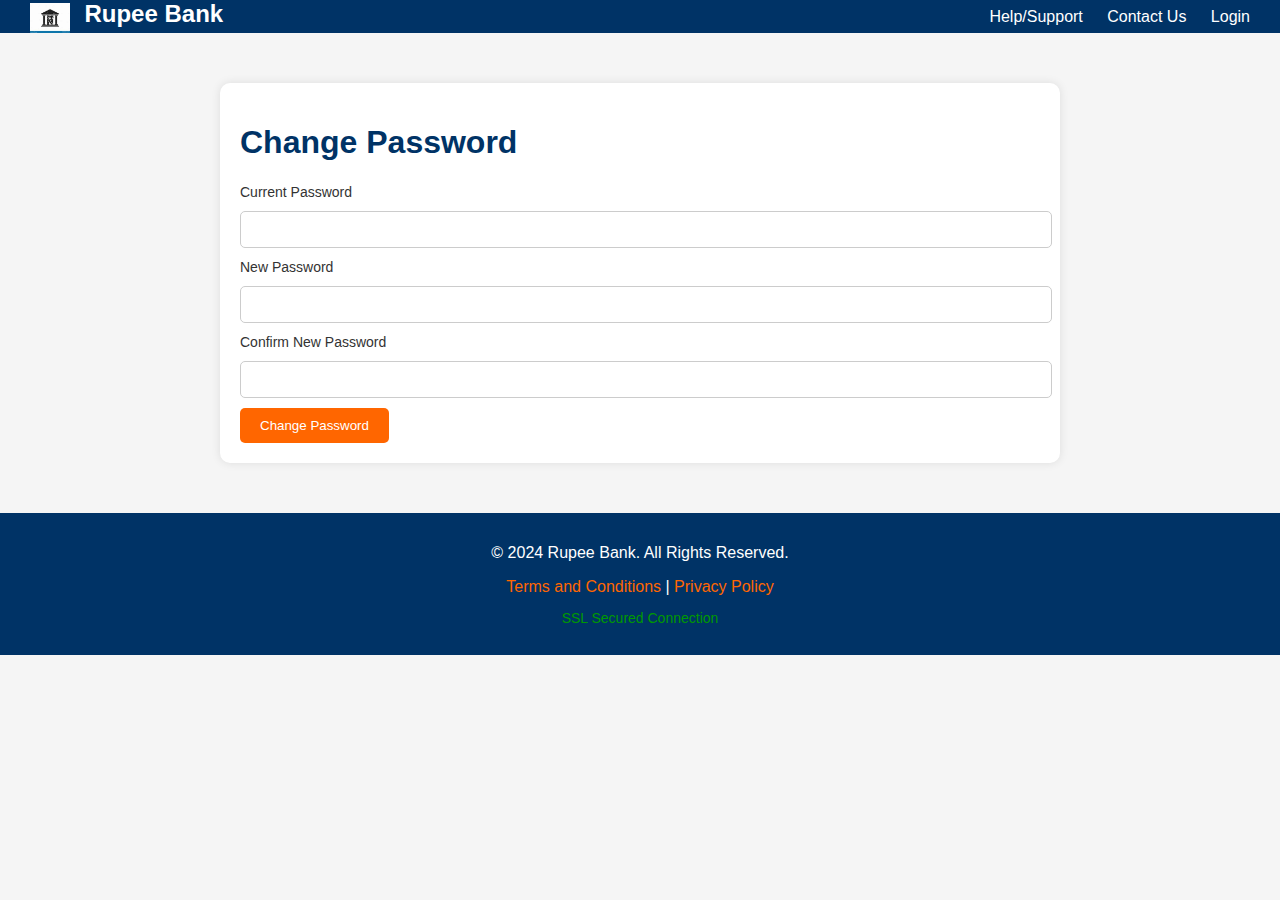
<file: change-password.html>
<!DOCTYPE html>
<html lang="en">
<head>
    <meta charset="UTF-8">
    <meta name="viewport" content="width=device-width, initial-scale=1.0">
    <meta http-equiv="X-UA-Compatible" content="ie=edge">
    <title>Change Password - Rupee Bank</title>
    <link rel="stylesheet" href="styles.css">
</head>
<body>
    <header>
        <div class="logo">
            <img src="rupee.jpg" alt="Rupee Bank Logo"> <span>Rupee Bank</span>
        </div>
        <nav>
            <a href="help-support.html">Help/Support</a>
            <a href="contact.html">Contact Us</a>
            <a href="index.html">Login</a>
        </nav>
    </header>

    <div class="content-container">
        <h1>Change Password</h1>
        <form class="change-password-form">
            <div class="input-group">
                <label for="currentPassword">Current Password</label>
                <input type="password" id="currentPassword" required>
            </div>
            <div class="input-group">
                <label for="newPassword">New Password</label>
                <input type="password" id="newPassword" required>
            </div>
            <div class="input-group">
                <label for="confirmPassword">Confirm New Password</label>
                <input type="password" id="confirmPassword" required>
            </div>
            <button type="submit">Change Password</button>
        </form>
    </div>

    <footer>
        <p>&copy; 2024 Rupee Bank. All Rights Reserved.</p>
        <div class="footer-links">
            <a href="terms.html">Terms and Conditions</a> | 
            <a href="privacy_policy.html">Privacy Policy</a>  
           
        </div>
        <p class="secure-info"><i class="fas fa-lock"></i><span> SSL Secured Connection</span></p>
    </footer>
</body>
</html>
</file>
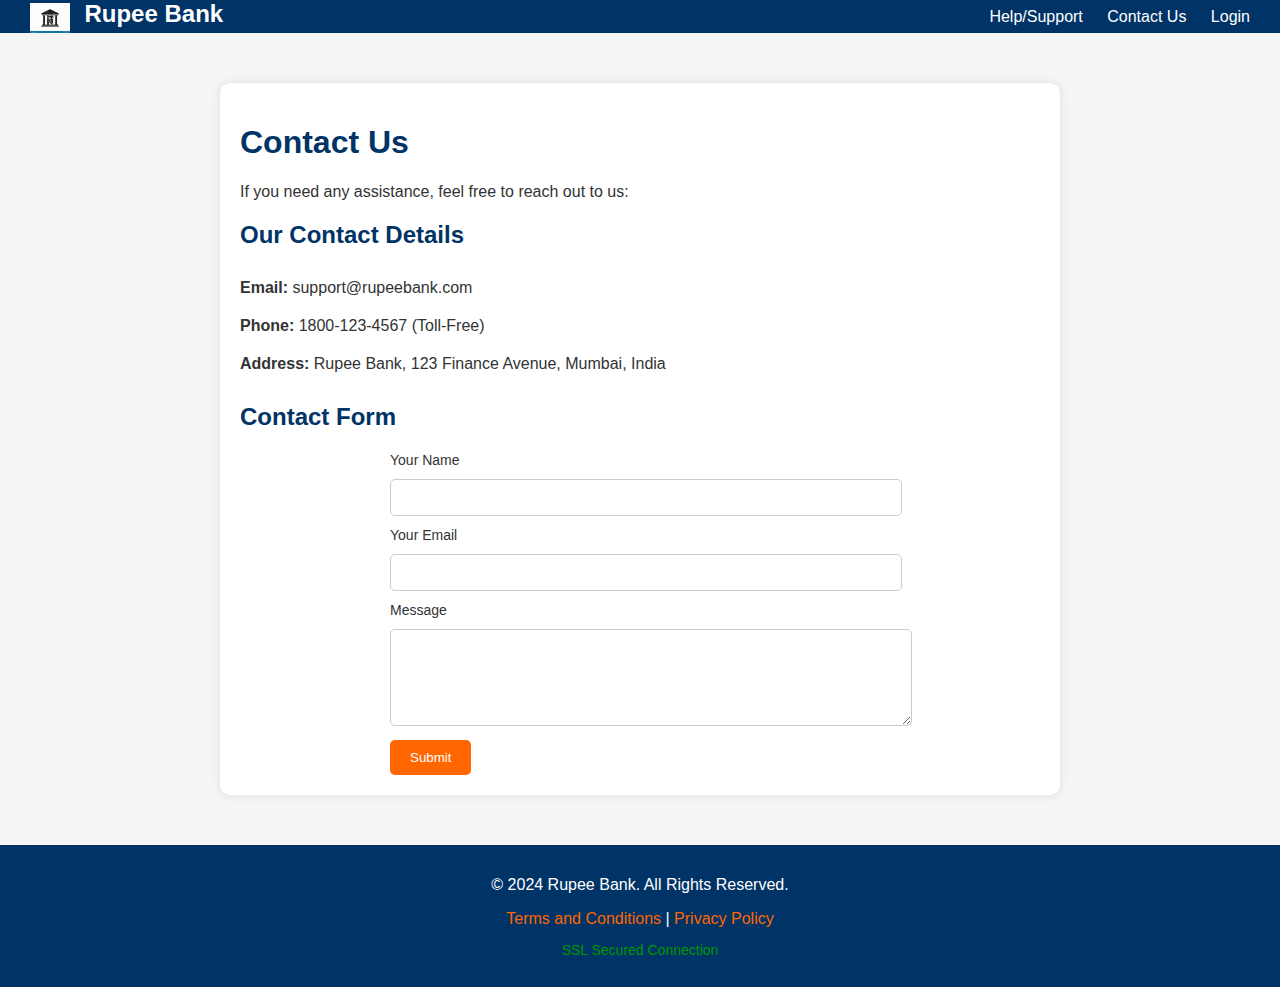
<file: contact.html>
<!DOCTYPE html>
<html lang="en">
<head>
    <meta charset="UTF-8">
    <meta name="viewport" content="width=device-width, initial-scale=1.0">
    <meta http-equiv="X-UA-Compatible" content="ie=edge">
    <title>Contact Us - Rupee Bank</title>
    <link rel="stylesheet" href="styles.css">
</head>
<body>
    <header>
        <div class="logo">
            <img src="rupee.jpg" alt="Rupee Bank Logo"> <span>Rupee Bank</span>
        </div>
        <nav>
            <a href="help-support.html">Help/Support</a>
            <a href="contact.html">Contact Us</a>
            <a href="index.html">Login</a>
        </nav>
    </header>

    <div class="content-container">
        <h1>Contact Us</h1>
        <p>If you need any assistance, feel free to reach out to us:</p>

        <h2>Our Contact Details</h2>
        <ul>
            <li><strong>Email:</strong> support@rupeebank.com</li>
            <li><strong>Phone:</strong> 1800-123-4567 (Toll-Free)</li>
            <li><strong>Address:</strong> Rupee Bank, 123 Finance Avenue, Mumbai, India</li>
        </ul>

        <h2>Contact Form</h2>
        <form class="contact-form">
            <div class="input-group">
                <label for="name">Your Name</label>
                <input type="text" id="name" required>
            </div>
            <div class="input-group">
                <label for="email">Your Email</label>
                <input type="email" id="email" required>
            </div>
            <div class="input-group">
                <label for="message">Message</label>
                <textarea id="message" rows="5" required></textarea>
            </div>
            <button type="submit">Submit</button>
        </form>
    </div>
    <footer>
        <p>&copy; 2024 Rupee Bank. All Rights Reserved.</p>
        <div class="footer-links">
            <a href="terms.html">Terms and Conditions</a> | 
            <a href="privacy_policy.html">Privacy Policy</a>  
           
        </div>
        <p class="secure-info"><i class="fas fa-lock"></i><span> SSL Secured Connection</span></p>
    </footer>
</body>
</html>
</file>
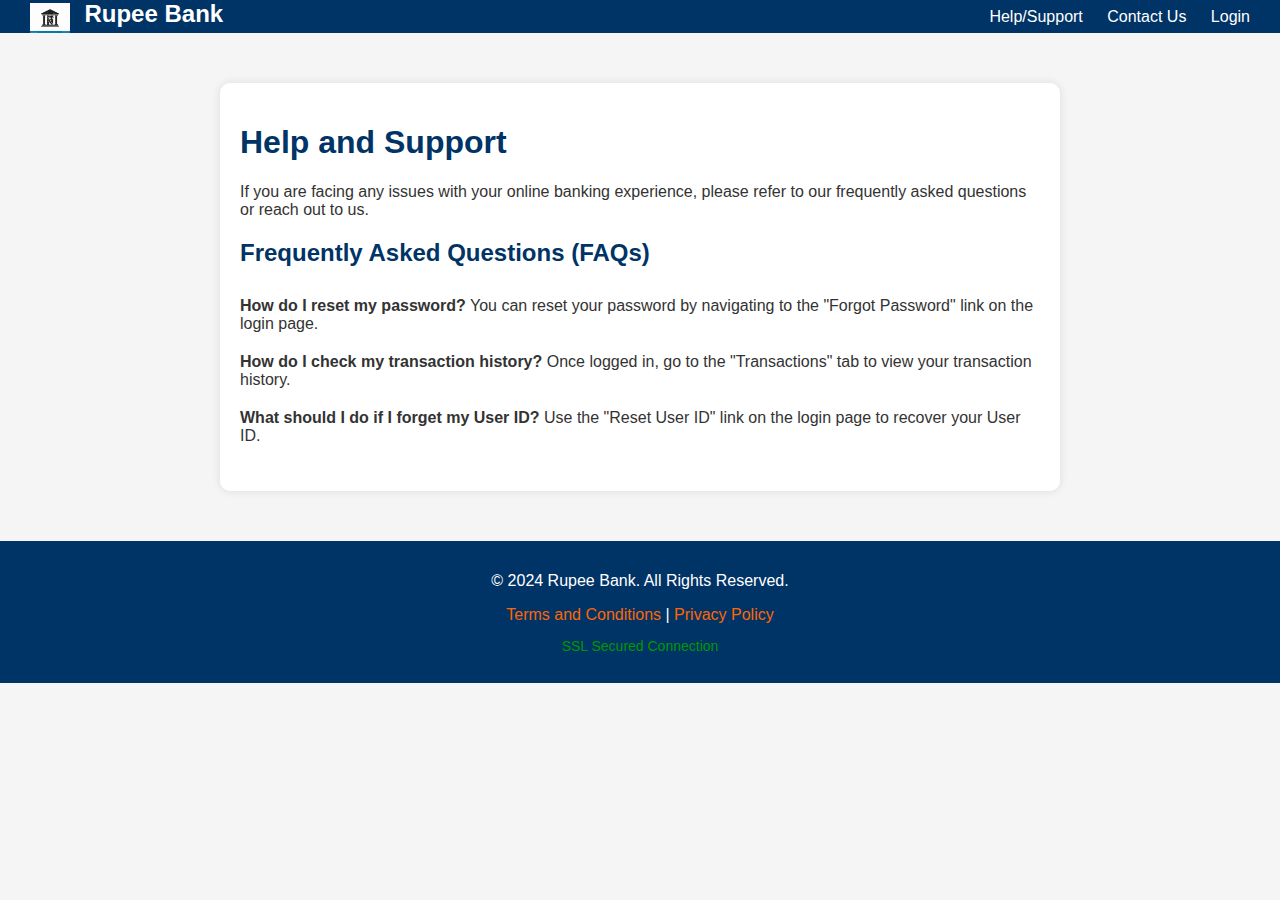
<file: help-support.html>
<!DOCTYPE html>
<html lang="en">
<head>
    <meta charset="UTF-8">
    <meta name="viewport" content="width=device-width, initial-scale=1.0">
    <meta http-equiv="X-UA-Compatible" content="ie=edge">
    <title>Help and Support - Rupee Bank</title>
    <link rel="stylesheet" href="styles.css">
</head>
<body>
    <header>
        <div class="logo">
            <img src="rupee.jpg" alt="Rupee Bank Logo"> <span>Rupee Bank</span>
        </div>
        <nav>
            <a href="help-support.html">Help/Support</a>
            <a href="contact.html">Contact Us</a>
            <a href="index.html">Login</a>
        </nav>
    </header>

    <div class="content-container">
        <h1>Help and Support</h1>
        <p>If you are facing any issues with your online banking experience, please refer to our frequently asked questions or reach out to us.</p>
        
        <h2>Frequently Asked Questions (FAQs)</h2>
        <ul>
            <li><strong>How do I reset my password?</strong> You can reset your password by navigating to the "Forgot Password" link on the login page.</li>
            <li><strong>How do I check my transaction history?</strong> Once logged in, go to the "Transactions" tab to view your transaction history.</li>
            <li><strong>What should I do if I forget my User ID?</strong> Use the "Reset User ID" link on the login page to recover your User ID.</li>
            <!-- Add more FAQs as necessary -->
        </ul>
    </div>

    <footer>
        <p>&copy; 2024 Rupee Bank. All Rights Reserved.</p>
        <div class="footer-links">
            <a href="terms.html">Terms and Conditions</a> | 
            <a href="privacy_policy.html">Privacy Policy</a>  
          
        </div>
        <p class="secure-info"><i class="fas fa-lock"></i><span> SSL Secured Connection</span></p>
    </footer>
</body>
</html>
</file>
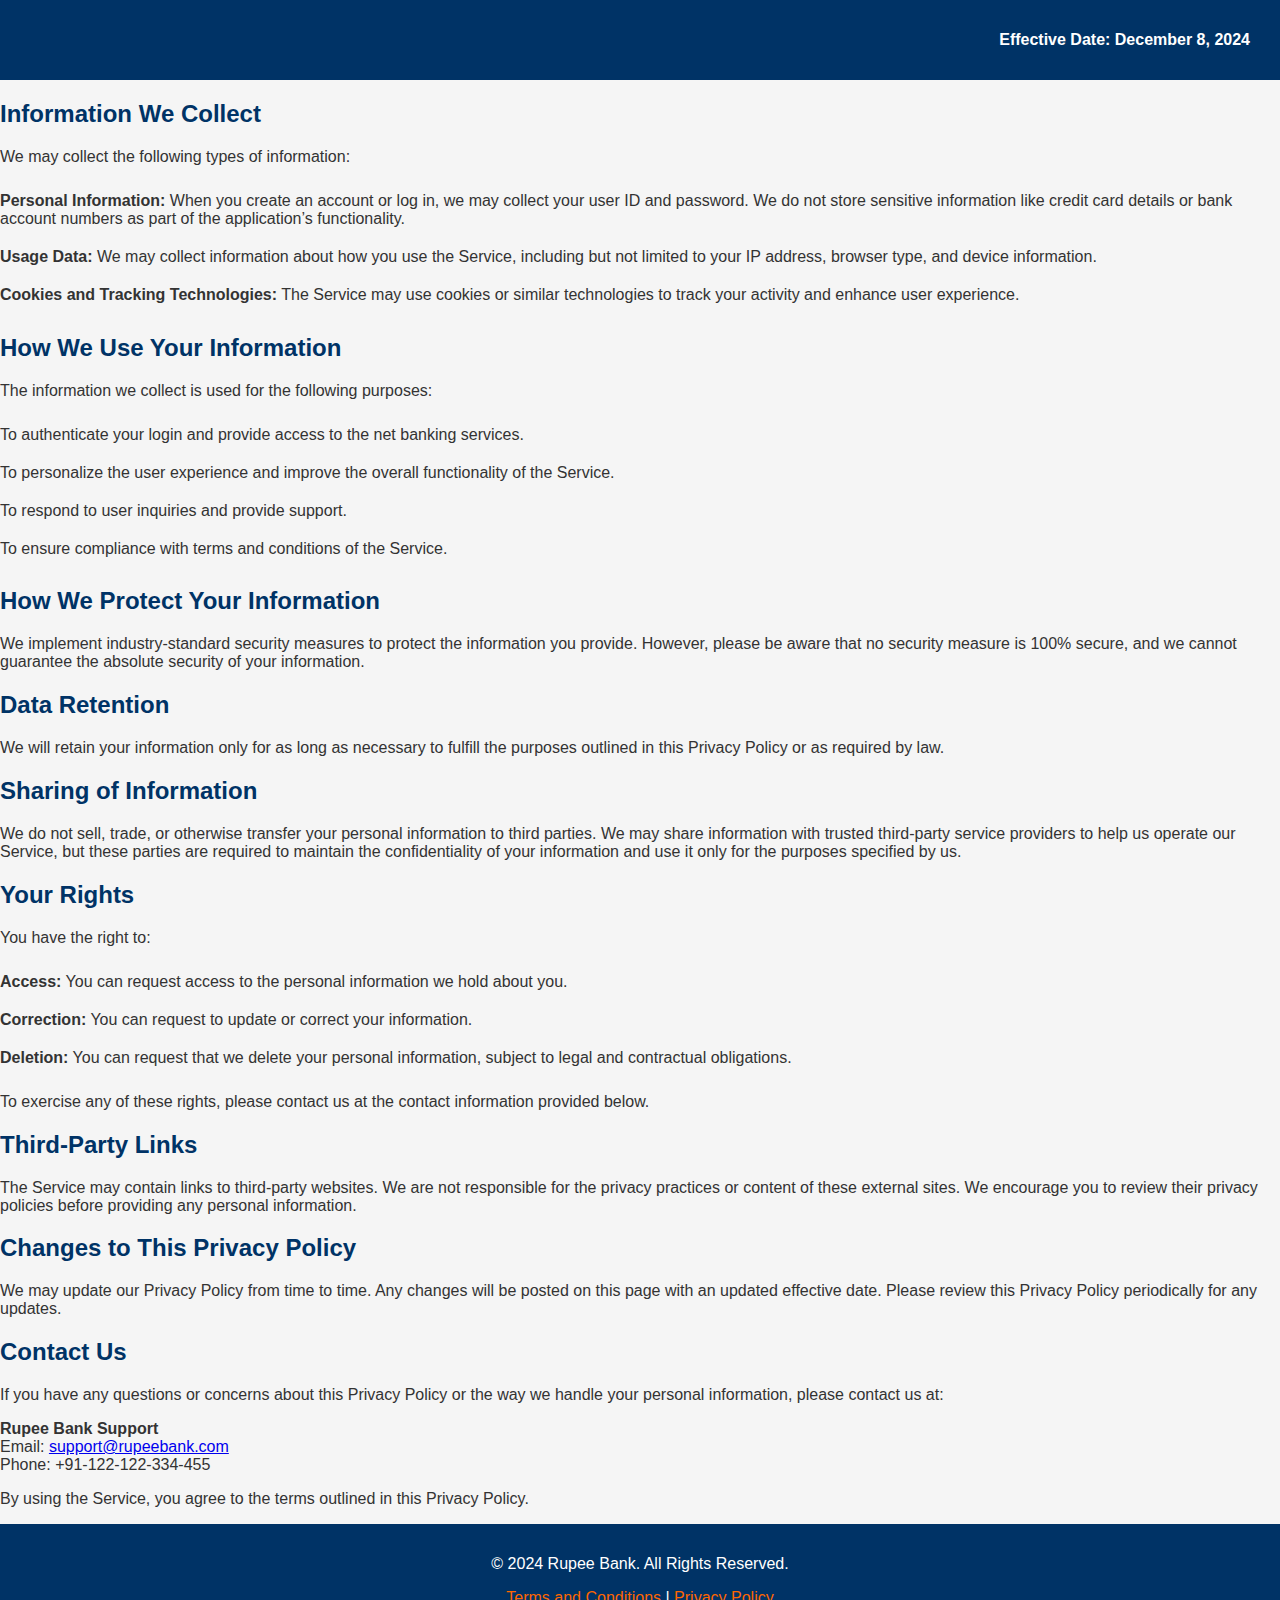
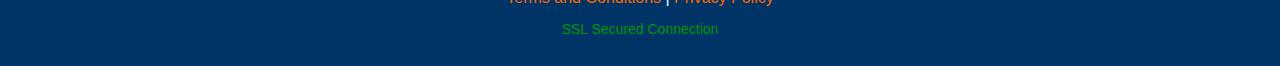
<file: privacy_policy.html>
<!DOCTYPE html>
<html lang="en">
<head>
    <meta charset="UTF-8">
    <meta name="viewport" content="width=device-width, initial-scale=1.0">
    <title>Privacy Policy - Rupee Bank</title>
    <link rel="stylesheet" href="styles.css">
</head>
<body>
    <div class="container">
        <header>
            <h1>Privacy Policy for Rupee Bank</h1>
            <p><strong>Effective Date: December 8, 2024</strong></p>
        </header>

        <section>
            <h2>Information We Collect</h2>
            <p>We may collect the following types of information:</p>
            <ul>
                <li><strong>Personal Information:</strong> When you create an account or log in, we may collect your user ID and password. We do not store sensitive information like credit card details or bank account numbers as part of the application’s functionality.</li>
                <li><strong>Usage Data:</strong> We may collect information about how you use the Service, including but not limited to your IP address, browser type, and device information.</li>
                <li><strong>Cookies and Tracking Technologies:</strong> The Service may use cookies or similar technologies to track your activity and enhance user experience.</li>
            </ul>
        </section>

        <section>
            <h2>How We Use Your Information</h2>
            <p>The information we collect is used for the following purposes:</p>
            <ul>
                <li>To authenticate your login and provide access to the net banking services.</li>
                <li>To personalize the user experience and improve the overall functionality of the Service.</li>
                <li>To respond to user inquiries and provide support.</li>
                <li>To ensure compliance with terms and conditions of the Service.</li>
            </ul>
        </section>

        <section>
            <h2>How We Protect Your Information</h2>
            <p>We implement industry-standard security measures to protect the information you provide. However, please be aware that no security measure is 100% secure, and we cannot guarantee the absolute security of your information.</p>
        </section>

        <section>
            <h2>Data Retention</h2>
            <p>We will retain your information only for as long as necessary to fulfill the purposes outlined in this Privacy Policy or as required by law.</p>
        </section>

        <section>
            <h2>Sharing of Information</h2>
            <p>We do not sell, trade, or otherwise transfer your personal information to third parties. We may share information with trusted third-party service providers to help us operate our Service, but these parties are required to maintain the confidentiality of your information and use it only for the purposes specified by us.</p>
        </section>

        <section>
            <h2>Your Rights</h2>
            <p>You have the right to:</p>
            <ul>
                <li><strong>Access:</strong> You can request access to the personal information we hold about you.</li>
                <li><strong>Correction:</strong> You can request to update or correct your information.</li>
                <li><strong>Deletion:</strong> You can request that we delete your personal information, subject to legal and contractual obligations.</li>
            </ul>
            <p>To exercise any of these rights, please contact us at the contact information provided below.</p>
        </section>

        <section>
            <h2>Third-Party Links</h2>
            <p>The Service may contain links to third-party websites. We are not responsible for the privacy practices or content of these external sites. We encourage you to review their privacy policies before providing any personal information.</p>
        </section>

        <section>
            <h2>Changes to This Privacy Policy</h2>
            <p>We may update our Privacy Policy from time to time. Any changes will be posted on this page with an updated effective date. Please review this Privacy Policy periodically for any updates.</p>
        </section>

        <section>
            <h2>Contact Us</h2>
            <p>If you have any questions or concerns about this Privacy Policy or the way we handle your personal information, please contact us at:</p>
            <p><strong>Rupee Bank Support</strong><br>
            Email: <a href="mailto:support@rupeebank.com">support@rupeebank.com</a><br>
            Phone: +91-122-122-334-455</p>
        </section>

    <section>
        <p>By using the Service, you agree to the terms outlined in this Privacy Policy.</p>
    </section>
        <footer>
        <p>&copy; 2024 Rupee Bank. All Rights Reserved.</p>
        <div class="footer-links">
            <a href="terms.html">Terms and Conditions</a> | 
            <a href="privacy_policy.html">Privacy Policy</a>  
          
        </div>
        <p class="secure-info"><i class="fas fa-lock"></i><span> SSL Secured Connection</span></p>
    </footer>
    </div>
</body>
</html>
</file>
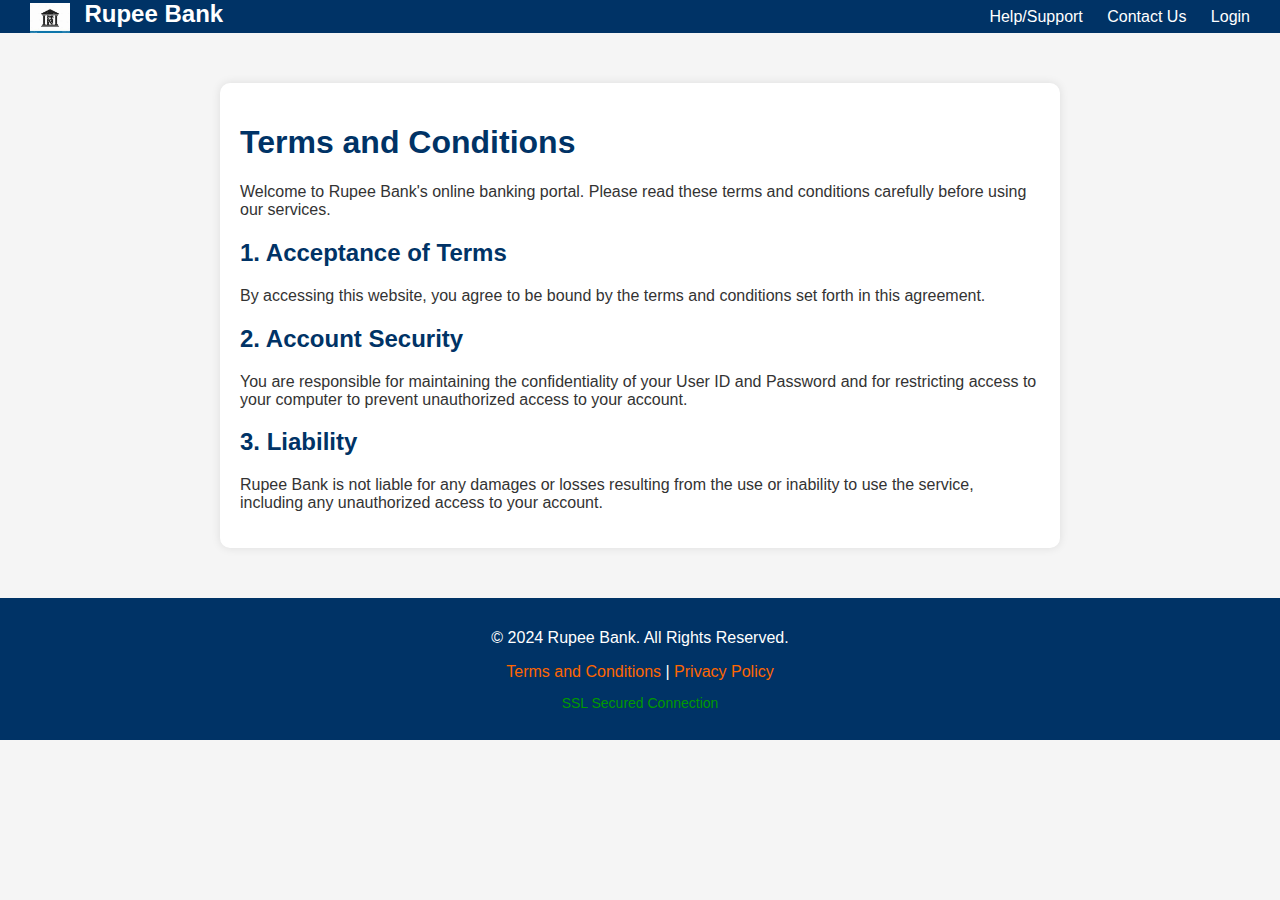
<file: terms.html>
<!DOCTYPE html>
<html lang="en">
<head>
    <meta charset="UTF-8">
    <meta name="viewport" content="width=device-width, initial-scale=1.0">
    <meta http-equiv="X-UA-Compatible" content="ie=edge">
    <title>Terms and Conditions - Rupee Bank</title>
    <link rel="stylesheet" href="styles.css">
</head>
<body>
    <header>
        <div class="logo">
            <img src="rupee.jpg" alt="Rupee Bank Logo"> <span>Rupee Bank</span>
        </div>
        <nav>
            <a href="help-support.html">Help/Support</a>
            <a href="contact.html">Contact Us</a>
            <a href="index.html">Login</a>
        </nav>
    </header>

    <div class="content-container">
        <h1>Terms and Conditions</h1>
        <p>Welcome to Rupee Bank's online banking portal. Please read these terms and conditions carefully before using our services.</p>
        
        <h2>1. Acceptance of Terms</h2>
        <p>By accessing this website, you agree to be bound by the terms and conditions set forth in this agreement.</p>
        
        <h2>2. Account Security</h2>
        <p>You are responsible for maintaining the confidentiality of your User ID and Password and for restricting access to your computer to prevent unauthorized access to your account.</p>
        
        <!-- Add more sections as needed -->
        
        <h2>3. Liability</h2>
        <p>Rupee Bank is not liable for any damages or losses resulting from the use or inability to use the service, including any unauthorized access to your account.</p>

        <!-- More content related to terms -->
    </div>

    <footer>
        <p>&copy; 2024 Rupee Bank. All Rights Reserved.</p>
        <div class="footer-links">
            <a href="terms.html">Terms and Conditions</a> | 
            <a href="privacy_policy.html">Privacy Policy</a> 
            
        </div>
        <p class="secure-info"><i class="fas fa-lock"></i><span> SSL Secured Connection</span></p>
    </footer>
</body>
</html>
</file>
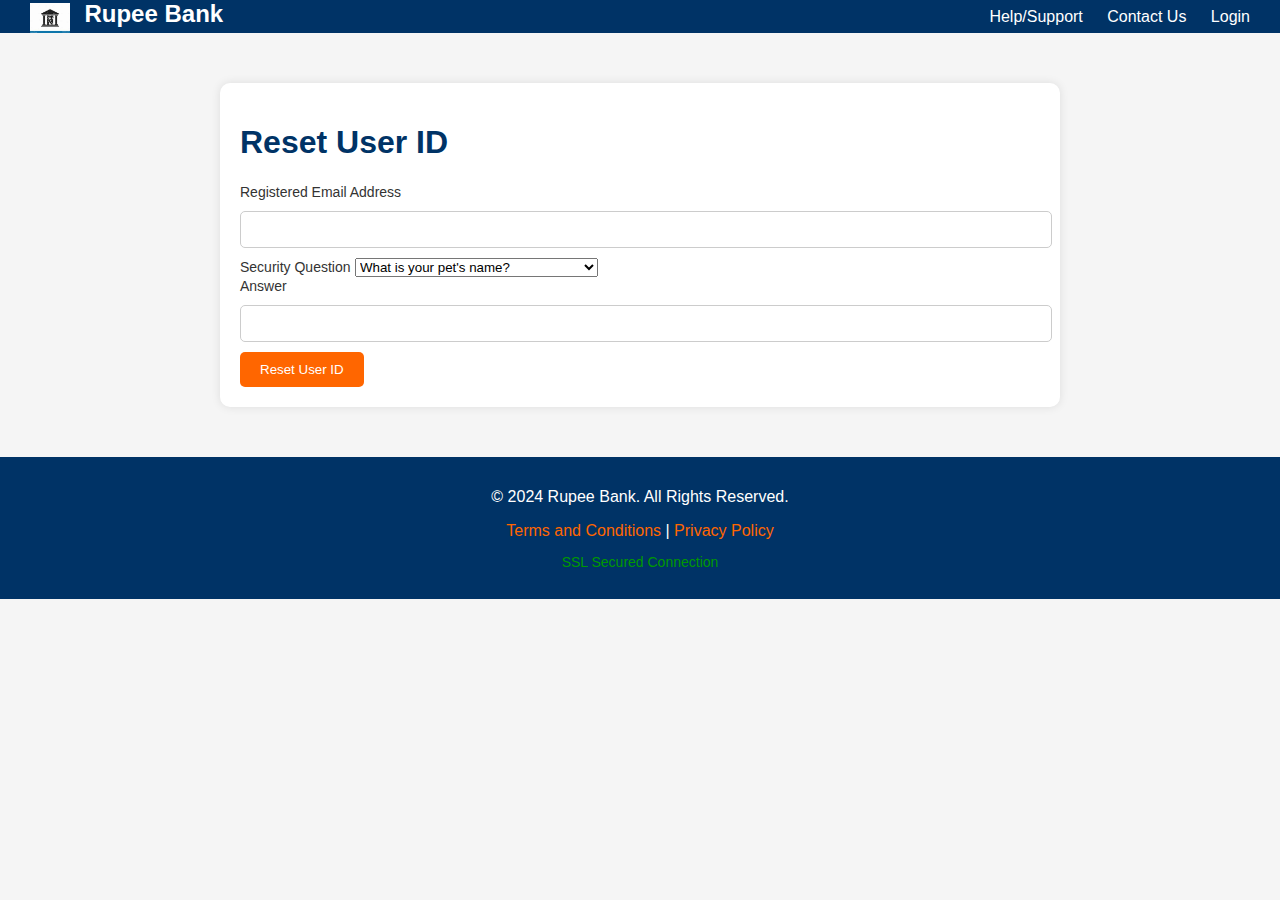
<file: user_reset.html>
<!DOCTYPE html>
<html lang="en">
<head>
    <meta charset="UTF-8">
    <meta name="viewport" content="width=device-width, initial-scale=1.0">
    <meta http-equiv="X-UA-Compatible" content="ie=edge">
    <title>Reset User ID - Rupee Bank</title>
    <link rel="stylesheet" href="styles.css">
</head>
<body>
    <header>
        <div class="logo">
            <img src="rupee.jpg" alt="Rupee Bank Logo"> <span>Rupee Bank</span>
        </div>
        <nav>
            <a href="help-support.html">Help/Support</a>
            <a href="contact.html">Contact Us</a>
            <a href="index.html">Login</a>
        </nav>
    </header>

    <div class="content-container">
        <h1>Reset User ID</h1>
        <form class="reset-userid-form">
            <div class="input-group">
                <label for="email">Registered Email Address</label>
                <input type="email" id="email" required>
            </div>
            <div class="input-group">
                <label for="securityQuestion">Security Question</label>
                <select id="securityQuestion" required>
                    <option value="petName">What is your pet's name?</option>
                    <option value="motherMaiden">What is your mother's maiden name?</option>
                    <option value="favoriteFood">What is your favorite food?</option>
                </select>
            </div>
            <div class="input-group">
                <label for="securityAnswer">Answer</label>
                <input type="text" id="securityAnswer" required>
            </div>
            <button type="submit">Reset User ID</button>
        </form>
    </div>

    <footer>
    <p>&copy; 2024 Rupee Bank. All Rights Reserved.</p>
    <div class="footer-links">
        <a href="terms.html">Terms and Conditions</a> | 
        <a href="privacy_policy.html">Privacy Policy</a> 
        
    </div>
    <p class="secure-info"><i class="fas fa-lock"></i><span> SSL Secured Connection</span></p>
</footer>
</body>
</html>
</file>
<file: styles.css>
/* General Styles */
body {
    font-family: 'Roboto', sans-serif;
    margin: 0;
    padding: 0;
    background-color: #f5f5f5;
    color: #333;
}

header {
    
    background-color: #003366;
    color: white;
    padding: 15px 0;
    display: flex;
    justify-content: space-between;
    align-items: center;
    padding: 0 30px;
}

.logo img {
    width: 40px;
    vertical-align: middle;
}

.logo span {
    font-size: 24px;
    font-weight: bold;
    margin-left: 10px;
}

nav a {
    color: white;
    margin-left: 20px;
    text-decoration: none;
}

nav a:hover {
    text-decoration: underline;
}

/* Form Styling */
input[type="text"],
input[type="password"],
input[type="email"],
textarea {
    width: 100%;
    padding: 10px;
    margin: 10px 0;
    border: 1px solid #ccc;
    border-radius: 5px;
}

button {
    background-color: #ff6600;
    color: white;
    padding: 10px 20px;
    border: none;
    border-radius: 5px;
    cursor: pointer;
}

button:hover {
    background-color: #ff4500;
}

h1, h2 {
    color: #003366;
}

footer {
    background-color: #003366;
    color: white;
    padding: 15px;
    text-align: center;
}

.footer-links a {
    color: #ff6600;
    text-decoration: none;
}

.footer-links a:hover {
    text-decoration: underline;
}

/* Login Form Styling */
.login-container {
    max-width: 400px;
    margin: 100px auto;
    padding: 20px;
    background-color: white;
    box-shadow: 0 0 10px rgba(0, 0, 0, 0.1);
    border-radius: 10px;
}

.login-form h2 {
    text-align: center;
    margin-bottom: 20px;
}

.input-group {
    position: relative;
}

.input-group label {
    font-size: 14px;
}

.input-group input {
    width: calc(100% - 40px);
    padding-right: 40px;
}

.toggle-password {
    position: absolute;
    right: 10px;
    top: 50%;
    transform: translateY(-50%);
    cursor: pointer;
}

.options {
    display: flex;
    align-items: center;
    text-align: center;
}

.links a {
    color: #003366;
    text-decoration: none;
}

.links a:hover {
    text-decoration: underline;
}

.secure-info {
    text-align: center;
    font-size: 14px;
    color: #009900;
}

/* Content Pages (Help, Contact, etc.) */
.content-container {
    max-width: 800px;
    margin: 50px auto;
    padding: 20px;
    background-color: white;
    box-shadow: 0 0 10px rgba(0, 0, 0, 0.1);
    border-radius: 10px;
}

.contact-form {
    max-width: 500px;
    margin: auto;
}

ul {
    list-style-type: none;
    padding: 0;
}

ul li {
    padding: 10px 0;
}
.login-form {
    text-align: center; /* Center the form content */
}

button.login-btn {
    margin: 20px auto;  /* Add auto margins to center the button */
    display: block;     /* Ensures the button behaves like a block-level element */
}

.links {
    text-align: center; /* Center-align the "Forgot Password?" and "Reset User ID" links */
    margin-top: 10px;
}
</file>
